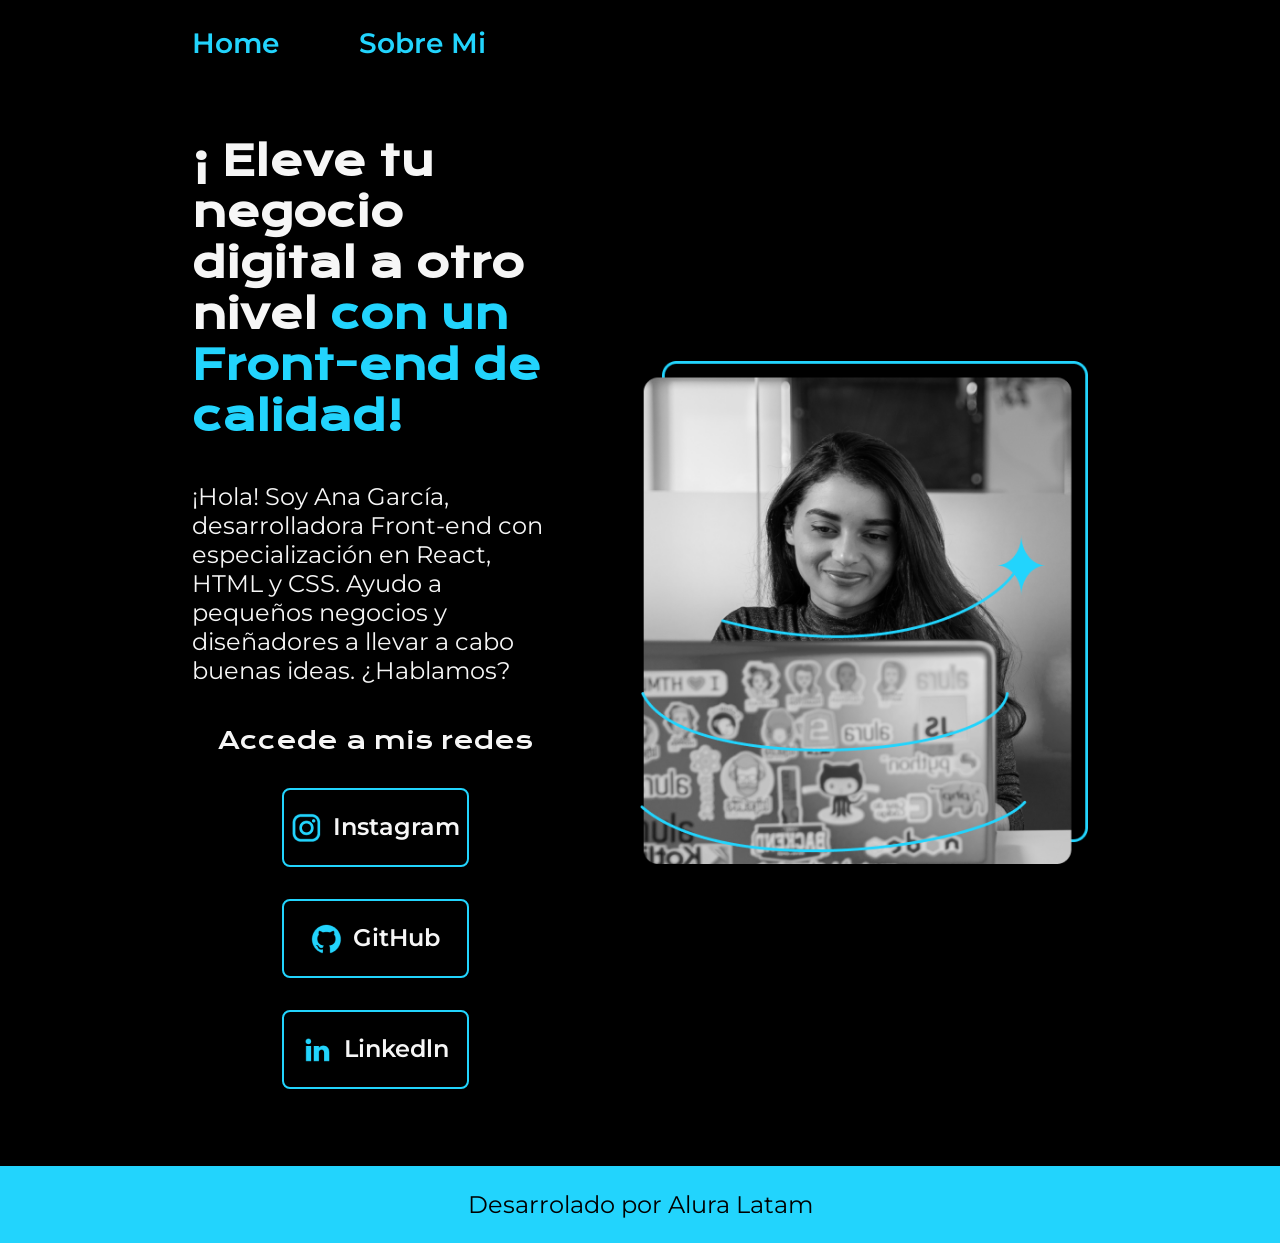
<file: index.html>
<!DOCTYPE html>
<html lang="es-mx">

<head>
    <meta charset="UTF-8" />
    <meta http-equiv="X-UA-Compatible" content="IE=edge" />
    <meta name="viewport" content="width=device-width, initial-scale=1.0" />
    <title>Portafolio</title>
    <link rel="stylesheet" href="./styles/style.css" />
</head>

<body>
    <header class="header">
        <nav class="header__menu">
            <a href="index.html" class="header__menu__link">Home</a>
            <a href="about.html" class="header__menu__link">Sobre Mi</a>
        </nav>
    </header>
    <main class="container">
        <section class="container__contenido">
            <h1 class="presentacion__contenido__titulo">
                ¡ Eleve tu negocio digital a otro nivel
                <strong class="titulo-destaque">con un Front-end de calidad! </strong>
            </h1>
            <p class="presentacion__contenido__texto">
                ¡Hola! Soy Ana García, desarrolladora Front-end con especialización en
                React, HTML y CSS. Ayudo a pequeños negocios y diseñadores a llevar a
                cabo buenas ideas. ¿Hablamos?
            </p>
            <div class="presentacion__enlaces">
                <h2 class="presentacion__enlaces__subtitulo"> Accede a mis redes</h2>
                <a class="presentacion__enlaces__link" href="https://instagram.com/">
                    <img src="./assets/instagram.png" alt="">Instagram</a>
                <a class="presentacion__enlaces__link" href="https://github.com/"><img src="./assets/github.png" alt="">
                    GitHub</a>
                <a class="presentacion__enlaces__link" href="https://github.com/"><img src="./assets/linkedin.png"
                        alt="">
                    Linkedln</a>
            </div>
        </section>
        <img class="presentacion__imagen" src="./assets/Imagem.png" alt="Foto de Ana García desarrolando un proyecto" />
    </main>
    <footer class="footer">
        <p>Desarrolado por Alura Latam</p>
    </footer>
    
</body>

</html>
</file>
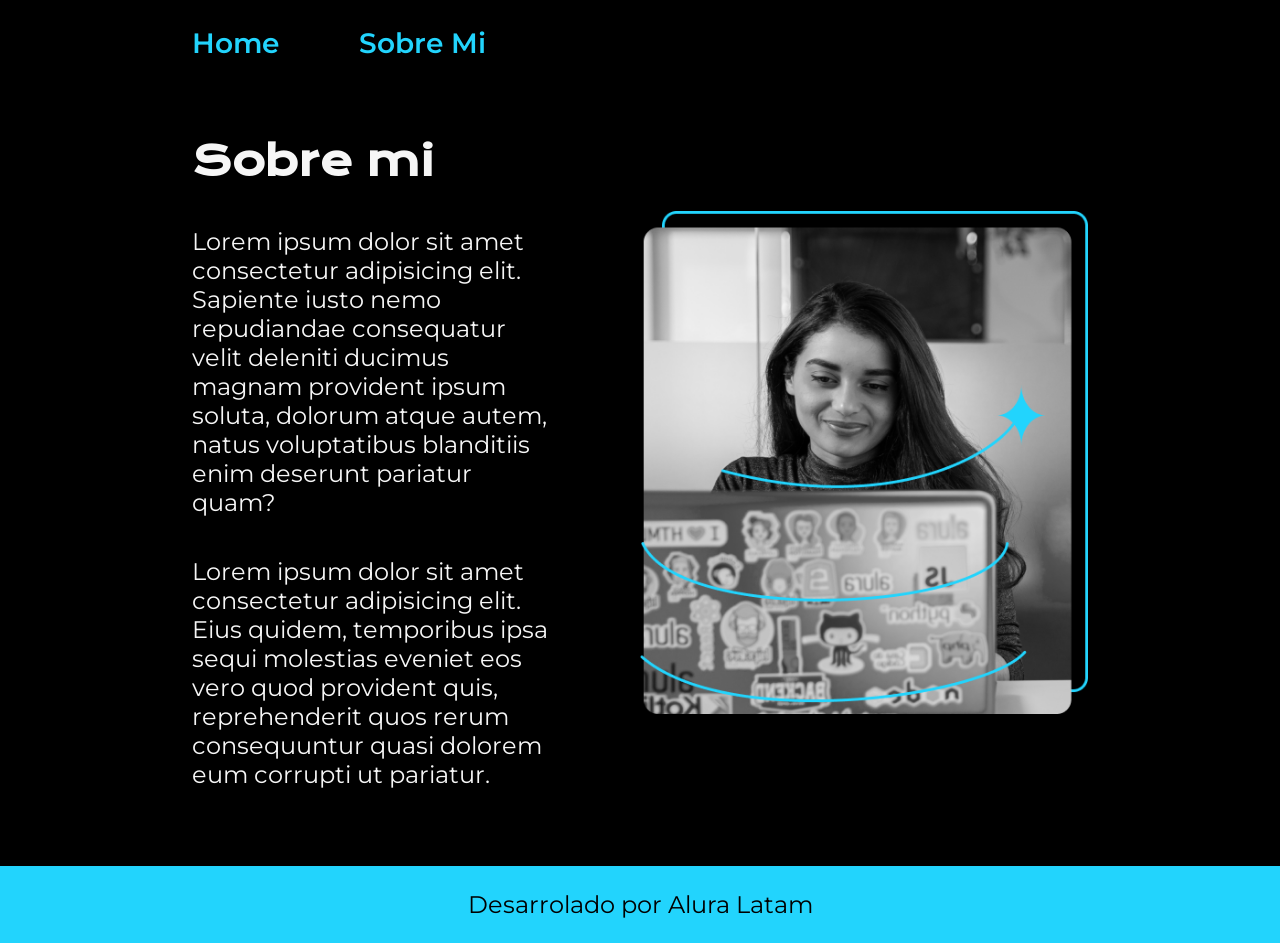
<file: about.html>
<!DOCTYPE html>
<html lang="es">

<head>
    <meta charset="UTF-8">
    <meta name="viewport" content="width=device-width, initial-scale=1.0">
    <title>Sobre Mi</title>
    <link rel="stylesheet" href="./styles/style.css">
</head>

<body>
    <header class="header">
        <nav class="header__menu">
            <a href="index.html" class="header__menu__link">Home</a>
            <a href="about.html" class="header__menu__link">Sobre Mi</a>
        </nav>
    </header>
    <main class="container">
        <section class="container__contenido">
            <h1 class="presentacion__contenido__titulo">Sobre mi</h1>
            <p class="presentacion__contenido__texto">Lorem ipsum dolor sit amet consectetur adipisicing elit. Sapiente iusto
                nemo repudiandae consequatur velit deleniti ducimus magnam provident
                ipsum soluta, dolorum atque autem, natus voluptatibus blanditiis enim
                deserunt pariatur quam?</p>
            <p class="presentacion__contenido__texto">Lorem ipsum dolor sit amet consectetur adipisicing elit. Eius quidem,
                temporibus ipsa sequi molestias eveniet eos vero quod provident quis, reprehenderit quos rerum
                consequuntur quasi dolorem eum corrupti ut pariatur.</p>
        </section>

        <img class="presentacion__imagen" src="./assets/Imagem.png" alt="Foto de Ana García desarrolando un proyecto" />
    </main>

    <footer class="footer">
        <p>Desarrolado por Alura Latam</p>
    </footer>
</body>

</html>
</file>
<file: styles/style.css>
@import url('https://fonts.googleapis.com/css2?family=Krona+One&family=Poppins:ital,wght@0,100;0,200;0,300;0,400;0,500;0,600;0,700;0,800;0,900;1,100;1,200;1,300;1,400;1,500;1,600;1,700;1,800;1,900&display=swap');
@import url('https://fonts.googleapis.com/css2?family=Krona+One&family=Montserrat:ital,wght@0,100..900;1,100..900&family=Poppins:ital,wght@0,100;0,200;0,300;0,400;0,500;0,600;0,700;0,800;0,900;1,100;1,200;1,300;1,400;1,500;1,600;1,700;1,800;1,900&display=swap');

* {
    margin: 0;
    padding: 0;
}

:root {
    --color-primario: #000000;
    --color-secundario: #F6F6F6;
    --color-terciario: #22D4FD;
    --color-hover: #272727;
    --fuentePrimaria: "Montserrat", serif;
    --fuenteSecundaria: "Krona One", serif;
}

body {
    background-color: var(--color-primario);
    color: var(--color-secundario);
    /* height: 100vh; */
    box-sizing: border-box;
}

.header {
    padding: 2% 0% 0% 15%;
}

.header__menu {
    display: flex;
    gap: 80px;
}

.header__menu__link {
    font-family: var(--fuentePrimaria);
    font-size: 1.75rem;
    font-weight: 600;
    color: var(--color-terciario);
    text-decoration: none;
}

.container {
    display: flex;
    align-items: center;
    padding: 6% 15%;
    justify-content: space-between;
    gap: 82px;
}

.container__contenido {
    width: 50%;
    display: flex;
    flex-direction: column;
    gap: 40px;
}

.presentacion__contenido__titulo {
    font-size: 2.5rem;
    font-family: var(--fuenteSecundaria);
}

.titulo-destaque {
    color: var(--color-terciario)
}

.presentacion__contenido__texto {
    font-size: 1.5rem;
    font-family: var(--fuentePrimaria);
}

.presentacion__enlaces {
    display: flex;
    justify-content: space-between;
    flex-direction: column;
    align-items: center;
    gap: 32px;
}

.presentacion__enlaces__subtitulo {
    font-family: var(--fuenteSecundaria);
    font-size: 1.5rem;
    font-weight: 400;
}

.presentacion__enlaces__link {
    border: 2px solid var(--color-terciario);
    text-align: center;
    width: 50%;
    padding: 21.5px 0;
    border-radius: 8px;
    font-family: var(--fuentePrimaria);
    font-size: 1.5rem;
    font-weight: 600;
    text-decoration: none;
    color: var(--color-secundario);
    display: flex;
    gap: 10px;
    justify-content: center;
}

.presentacion__enlaces__link:hover {
    background-color: var(--color-hover);
}

.presentacion__imagen{
    width: 50%;
    
}





.footer {
    background-color: var(--color-terciario);
    padding: 24px;
    color: var(--color-primario);
    text-align: center;
    font-family: var(--fuentePrimaria);
    font-size: 1.5rem;
    font-weight: 400;
}





/* Inicia resonsive */




@media (max-width:1200px){
    .header{
        padding: 10%;
    }

    .header__menu{
        justify-content: center;
    }


    .container{
        flex-direction: column-reverse;
        gap: 32px;
        padding: 5%;
    }

.container__contenido{
    width: auto;
}

}
</file>
